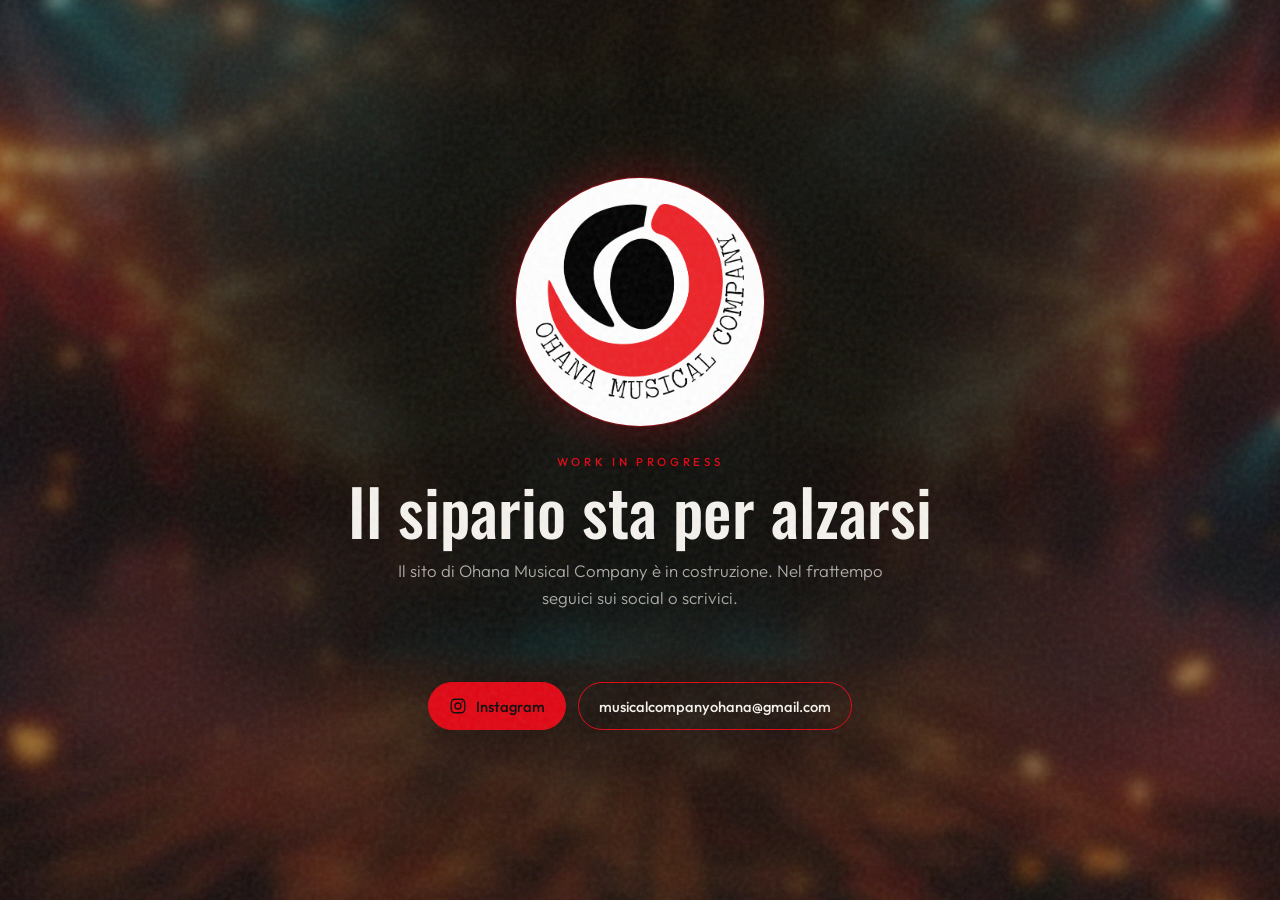
<file: wip.html>
<!DOCTYPE html>
<html lang="it">
<head>
  <meta charset="UTF-8" />
  <meta name="viewport" content="width=device-width, initial-scale=1" />
  <title>Ohana Musical Company · Coming soon</title>
  <meta name="description" content="Ohana Musical Company. Sito in costruzione. Seguici su Instagram." />
  <link rel="icon" href="img/brand/favicon.png" type="image/png" />
  <link rel="preconnect" href="https://fonts.googleapis.com" />
  <link rel="preconnect" href="https://fonts.gstatic.com" crossorigin />
  <link href="https://fonts.googleapis.com/css2?family=Oswald:ital,wght@0,400;0,500;0,600;1,400&family=Outfit:wght@300;400;500;600&display=swap" rel="stylesheet" />
  <style>
    :root {
      --bg: #0a0a0a;
      --fg: #f6f3ee;
      --muted: rgba(246, 243, 238, 0.68);
      --red: #e10613;
      --green: #b5d334;
      --accent: var(--red);
      --ease: cubic-bezier(0.22, 1, 0.36, 1);
    }

    * {
      box-sizing: border-box;
      margin: 0;
      padding: 0;
    }

    html,
    body {
      height: 100%;
    }

    body {
      font-family: "Outfit", system-ui, sans-serif;
      background: var(--bg);
      color: var(--fg);
      min-height: 100vh;
      overflow-x: hidden;
    }

    .stage {
      min-height: 100vh;
      display: grid;
      place-items: center;
      padding: 2.5rem 1.25rem 2rem;
      position: relative;
      isolation: isolate;
    }

    .stage.is-shrek,
    .stage:has(.logo-btn:hover),
    .stage:has(.logo-btn:focus-visible) {
      --accent: var(--green);
    }

    .stage::before {
      content: "";
      position: absolute;
      inset: 0;
      background:
        radial-gradient(ellipse 70% 55% at 50% 35%, color-mix(in srgb, var(--accent) 22%, transparent), transparent 68%),
        radial-gradient(circle at 50% 120%, rgba(255, 255, 255, 0.06), transparent 42%);
      transition: background 0.6s var(--ease), opacity 0.6s var(--ease);
      z-index: -2;
    }

    .stage.is-shrek::before,
    .stage:has(.logo-btn:hover)::before,
    .stage:has(.logo-btn:focus-visible)::before {
      opacity: 0.25;
    }

    .scene {
      position: absolute;
      inset: 0;
      pointer-events: none;
      overflow: hidden;
      transition: opacity 0.7s var(--ease);
    }

    .scene img {
      width: 100%;
      height: 100%;
      object-fit: cover;
      object-position: center;
      display: block;
      filter: blur(7px) saturate(0.92);
      transform: scale(1.08);
    }

    .veil {
      position: absolute;
      inset: 0;
      z-index: 0;
      pointer-events: none;
      background:
        radial-gradient(circle at 50% 36%, rgba(8, 10, 6, 0.92) 0 28%, rgba(8, 10, 6, 0.72) 46%, rgba(8, 10, 6, 0.32) 64%, transparent 82%);
    }

    .scene-red {
      z-index: -2;
      opacity: 0.78;
    }

    .swamp {
      z-index: -1;
      opacity: 0;
    }

    .stage.is-shrek .scene-red,
    .stage:has(.logo-btn:hover) .scene-red,
    .stage:has(.logo-btn:focus-visible) .scene-red {
      opacity: 0;
    }

    .stage.is-shrek .swamp,
    .stage:has(.logo-btn:hover) .swamp,
    .stage:has(.logo-btn:focus-visible) .swamp {
      opacity: 0.78;
    }

    .grain {
      position: fixed;
      inset: 0;
      pointer-events: none;
      z-index: 4;
      opacity: 0.09;
      background-image: url("data:image/svg+xml,%3Csvg viewBox='0 0 200 200' xmlns='http://www.w3.org/2000/svg'%3E%3Cfilter id='n'%3E%3CfeTurbulence type='fractalNoise' baseFrequency='.85' numOctaves='4' stitchTiles='stitch'/%3E%3C/filter%3E%3Crect width='100%25' height='100%25' filter='url(%23n)'/%3E%3C/svg%3E");
    }

    .card {
      position: relative;
      z-index: 1;
      width: min(40rem, 100%);
      text-align: center;
      animation: rise 1.2s var(--ease) 1.15s both;
    }

    .logo-btn {
      appearance: none;
      border: 0;
      background: none;
      cursor: pointer;
      padding: 0;
      margin: 0 auto 1.75rem;
      display: grid;
      place-items: center;
    }

    .logo-frame {
      position: relative;
      width: min(15.5rem, 68vw);
      aspect-ratio: 1;
      border-radius: 50%;
      background: #fff;
      overflow: hidden;
      box-shadow:
        0 0 0 1px color-mix(in srgb, var(--accent) 45%, transparent),
        0 0 48px color-mix(in srgb, var(--accent) 35%, transparent);
      transition: box-shadow 0.5s var(--ease), transform 0.5s var(--ease);
      animation: float 5.5s ease-in-out infinite;
    }

    .logo-btn:hover .logo-frame,
    .logo-btn:focus-visible .logo-frame,
    .is-shrek .logo-frame {
      transform: scale(1.04);
      box-shadow:
        0 0 0 1px color-mix(in srgb, var(--green) 55%, transparent),
        0 0 56px color-mix(in srgb, var(--green) 40%, transparent);
    }

    .logo-frame img {
      position: absolute;
      inset: 0;
      width: 100%;
      height: 100%;
      object-fit: contain;
      padding: 8%;
      transition: opacity 0.55s var(--ease), transform 0.55s var(--ease);
    }

    .logo-green {
      opacity: 0;
      transform: scale(1.06);
    }

    .logo-btn:hover .logo-red,
    .logo-btn:focus-visible .logo-red,
    .is-shrek .logo-red {
      opacity: 0;
      transform: scale(0.96);
    }

    .logo-btn:hover .logo-green,
    .logo-btn:focus-visible .logo-green,
    .is-shrek .logo-green {
      opacity: 1;
      transform: scale(1);
    }

    .eyebrow {
      letter-spacing: 0.32em;
      text-transform: uppercase;
      font-size: 0.72rem;
      font-weight: 500;
      color: var(--accent);
      transition: color 0.45s var(--ease);
    }

    h1 {
      font-family: "Oswald", "Outfit", sans-serif;
      font-size: clamp(2.2rem, 6vw, 4rem);
      font-weight: 500;
      line-height: 1.05;
      margin: 0.55rem 0 0.85rem;
    }

    .lead {
      color: var(--muted);
      font-weight: 300;
      font-size: 1.05rem;
      max-width: 32rem;
      margin: 0 auto 1.1rem;
      line-height: 1.6;
    }

    .shrek-line {
      min-height: 1.4em;
      font-family: "Oswald", "Outfit", sans-serif;
      font-style: italic;
      font-size: 1.15rem;
      color: var(--green);
      opacity: 0;
      transform: translateY(6px);
      transition: opacity 0.4s var(--ease), transform 0.4s var(--ease);
    }

    .logo-btn:hover ~ .copy .shrek-line,
    .logo-btn:focus-visible ~ .copy .shrek-line,
    .is-shrek .shrek-line {
      opacity: 1;
      transform: none;
    }

    .actions {
      display: flex;
      flex-wrap: wrap;
      justify-content: center;
      gap: 0.75rem;
      margin-top: 1.6rem;
    }

    .btn {
      --btn: var(--accent);
      display: inline-flex;
      align-items: center;
      gap: 0.6rem;
      text-decoration: none;
      color: var(--bg);
      background: var(--btn);
      border: 1px solid var(--btn);
      border-radius: 999px;
      padding: 0.85rem 1.25rem;
      font-size: 0.92rem;
      font-weight: 500;
      transition:
        background 0.35s var(--ease),
        color 0.35s var(--ease),
        transform 0.35s var(--ease),
        border-color 0.35s var(--ease);
    }

    .btn:hover,
    .btn:focus-visible {
      --btn: var(--green);
      transform: translateY(-2px);
    }

    .btn-ghost {
      color: var(--fg);
      background: transparent;
    }

    .btn-ghost:hover,
    .btn-ghost:focus-visible {
      color: var(--bg);
      background: var(--btn);
    }

    .hint {
      margin-top: 1.4rem;
      font-size: 0.78rem;
      letter-spacing: 0.06em;
      color: rgba(246, 243, 238, 0.42);
    }

    .curtain {
      position: fixed;
      inset: 0;
      display: flex;
      z-index: 8;
      pointer-events: none;
    }

    .curtain span {
      flex: 1;
      background: linear-gradient(180deg, #1a0002, var(--red) 40%, #3a0006);
      transform: translateX(0);
      animation: open-left 1.5s cubic-bezier(0.55, 0.05, 0.2, 1) 0.15s forwards;
    }

    .curtain span:last-child {
      animation-name: open-right;
    }

    @keyframes rise {
      from {
        opacity: 0;
        transform: translateY(22px);
      }
      to {
        opacity: 1;
        transform: none;
      }
    }

    @keyframes float {
      0%,
      100% {
        transform: translateY(0);
      }
      50% {
        transform: translateY(-8px);
      }
    }

    @keyframes open-left {
      to {
        transform: translateX(-102%);
      }
    }

    @keyframes open-right {
      to {
        transform: translateX(102%);
      }
    }

    .logo-btn:focus-visible,
    .btn:focus-visible {
      outline: 2px solid var(--green);
      outline-offset: 4px;
    }

    @media (hover: none) {
      .logo-frame {
        animation: none;
      }
    }

    @media (prefers-reduced-motion: reduce) {
      *,
      *::before {
        animation: none !important;
        transition: none !important;
      }

      .curtain {
        display: none;
      }
    }
  </style>
</head>
<body>
  <div class="grain" aria-hidden="true"></div>
  <div class="curtain" aria-hidden="true"><span></span><span></span></div>

  <main class="stage" id="stage">
    <div class="scene scene-red" aria-hidden="true">
      <img src="gs.jpeg" alt="" />
    </div>
    <div class="scene swamp" aria-hidden="true">
      <img src="images.jpg" alt="" />
    </div>
    <div class="veil" aria-hidden="true"></div>
    <div class="card">
      <button class="logo-btn" id="logoBtn" type="button" aria-pressed="false" aria-label="Passa al tema Shrek">
        <span class="logo-frame">
          <img class="logo-red" src="img/brand/ohana-lockup-on-light.png" alt="Ohana Musical Company" width="400" height="400" />
          <img class="logo-green" src="img/brand/ohana-shrek-lockup.png" alt="" width="400" height="400" />
        </span>
      </button>

      <div class="copy">
        <p class="eyebrow">Work in progress</p>
        <h1>Il sipario sta per alzarsi</h1>
        <p class="lead">
          Il sito di Ohana Musical Company è in costruzione.
          Nel frattempo seguici sui social o scrivici.
        </p>
        <p class="shrek-line">Ora in scena: Shrek the Musical</p>

        <div class="actions">
          <a class="btn" href="https://www.instagram.com/ohanamusicalcompany/" target="_blank" rel="noopener noreferrer">
            <svg width="18" height="18" viewBox="0 0 24 24" fill="none" aria-hidden="true">
              <rect x="3" y="3" width="18" height="18" rx="5" stroke="currentColor" stroke-width="1.8"/>
              <circle cx="12" cy="12" r="4" stroke="currentColor" stroke-width="1.8"/>
              <circle cx="17.5" cy="6.5" r="1" fill="currentColor"/>
            </svg>
            Instagram
          </a>
          <a class="btn btn-ghost" href="mailto:musicalcompanyohana@gmail.com">
            musicalcompanyohana@gmail.com
          </a>
        </div>
      </div>
    </div>
  </main>

  <script>
    const stage = document.getElementById("stage");
    const btn = document.getElementById("logoBtn");

    btn.addEventListener("click", () => {
      const on = stage.classList.toggle("is-shrek");
      btn.setAttribute("aria-pressed", String(on));
    });
  </script>
</body>
</html>
</file>
